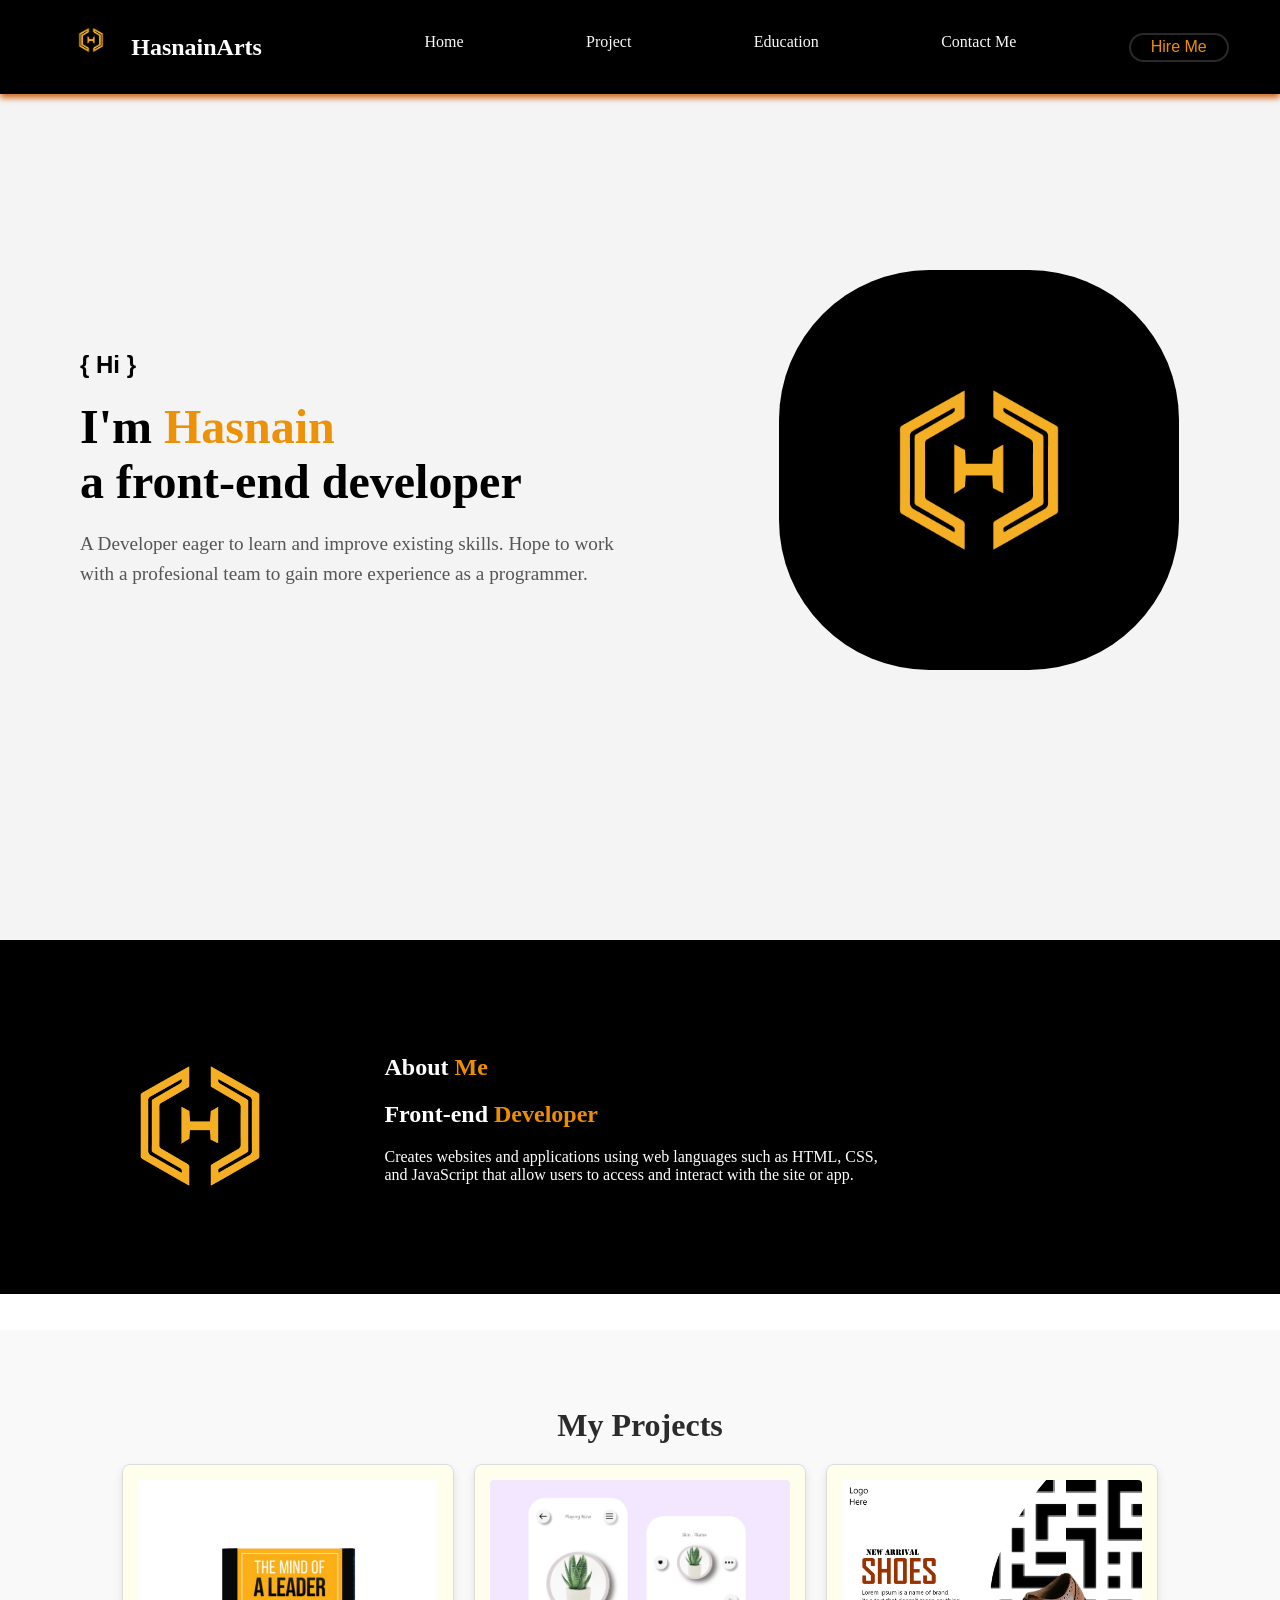
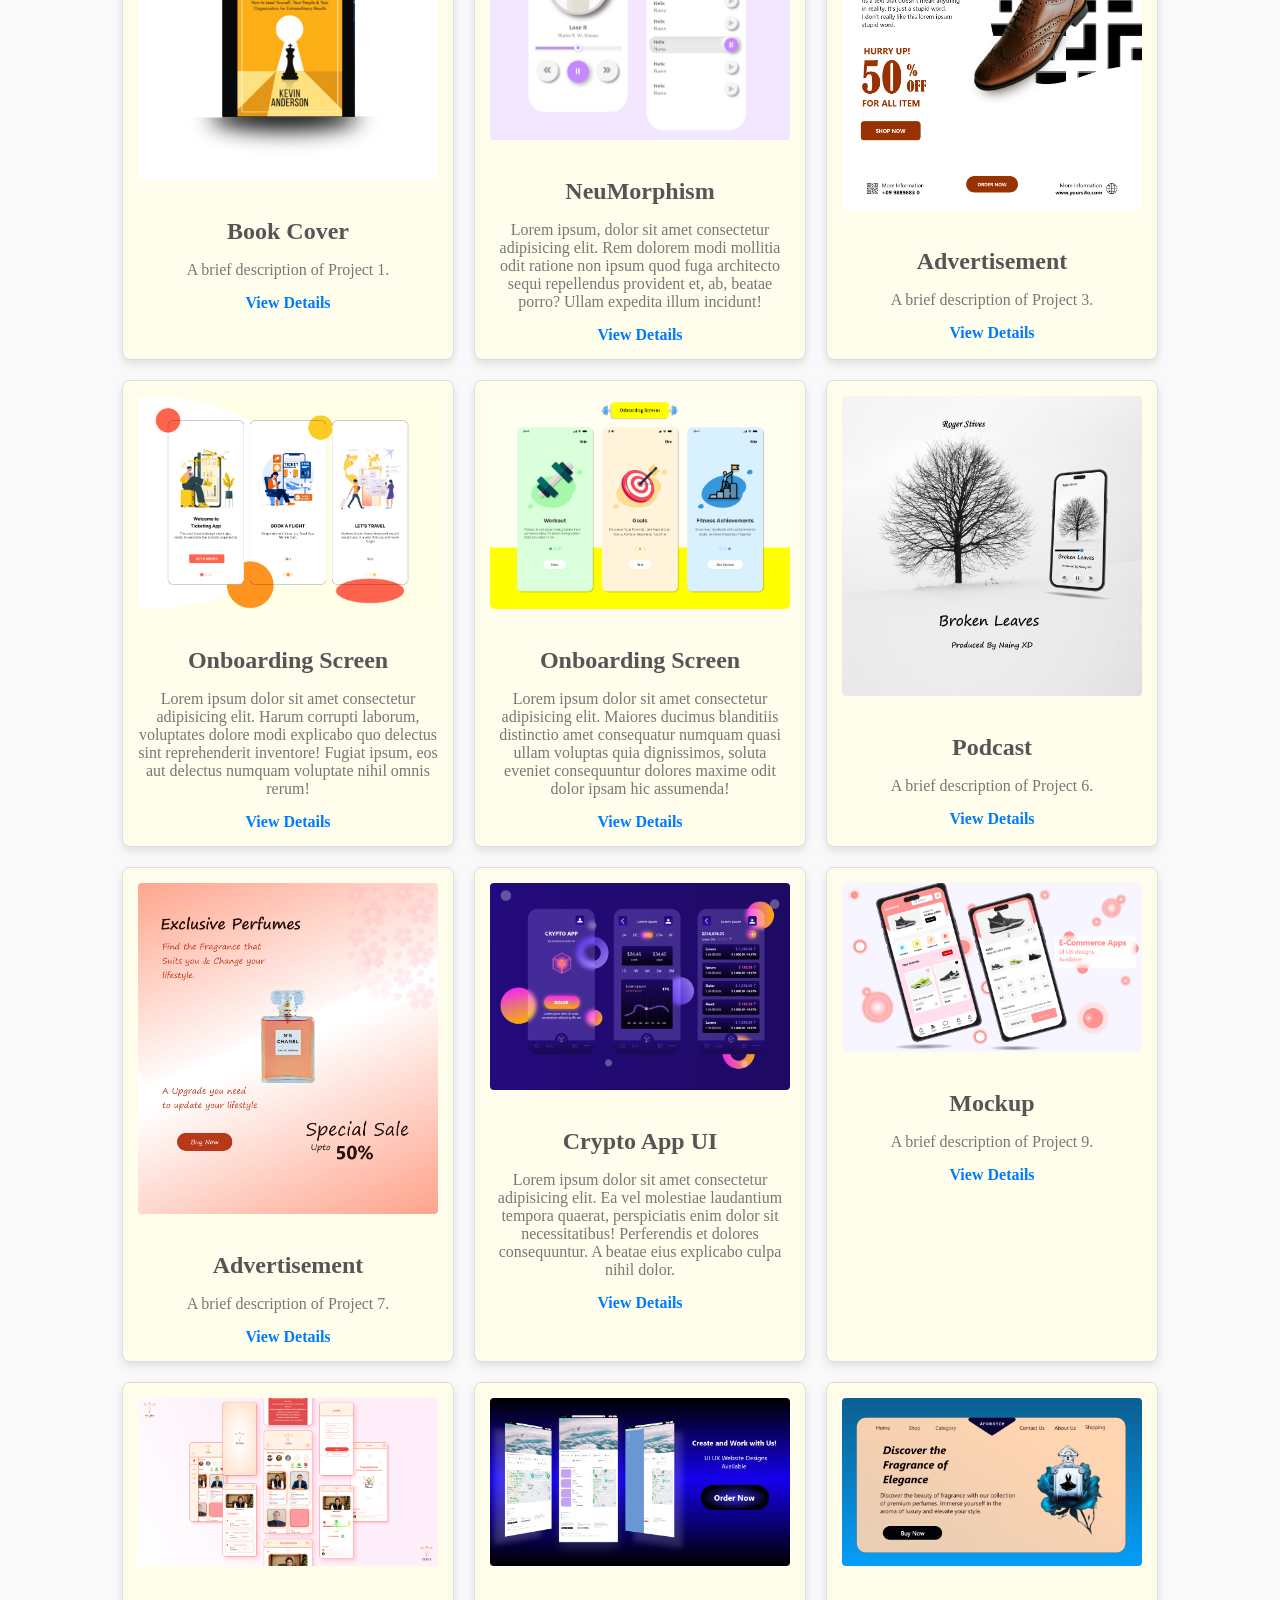
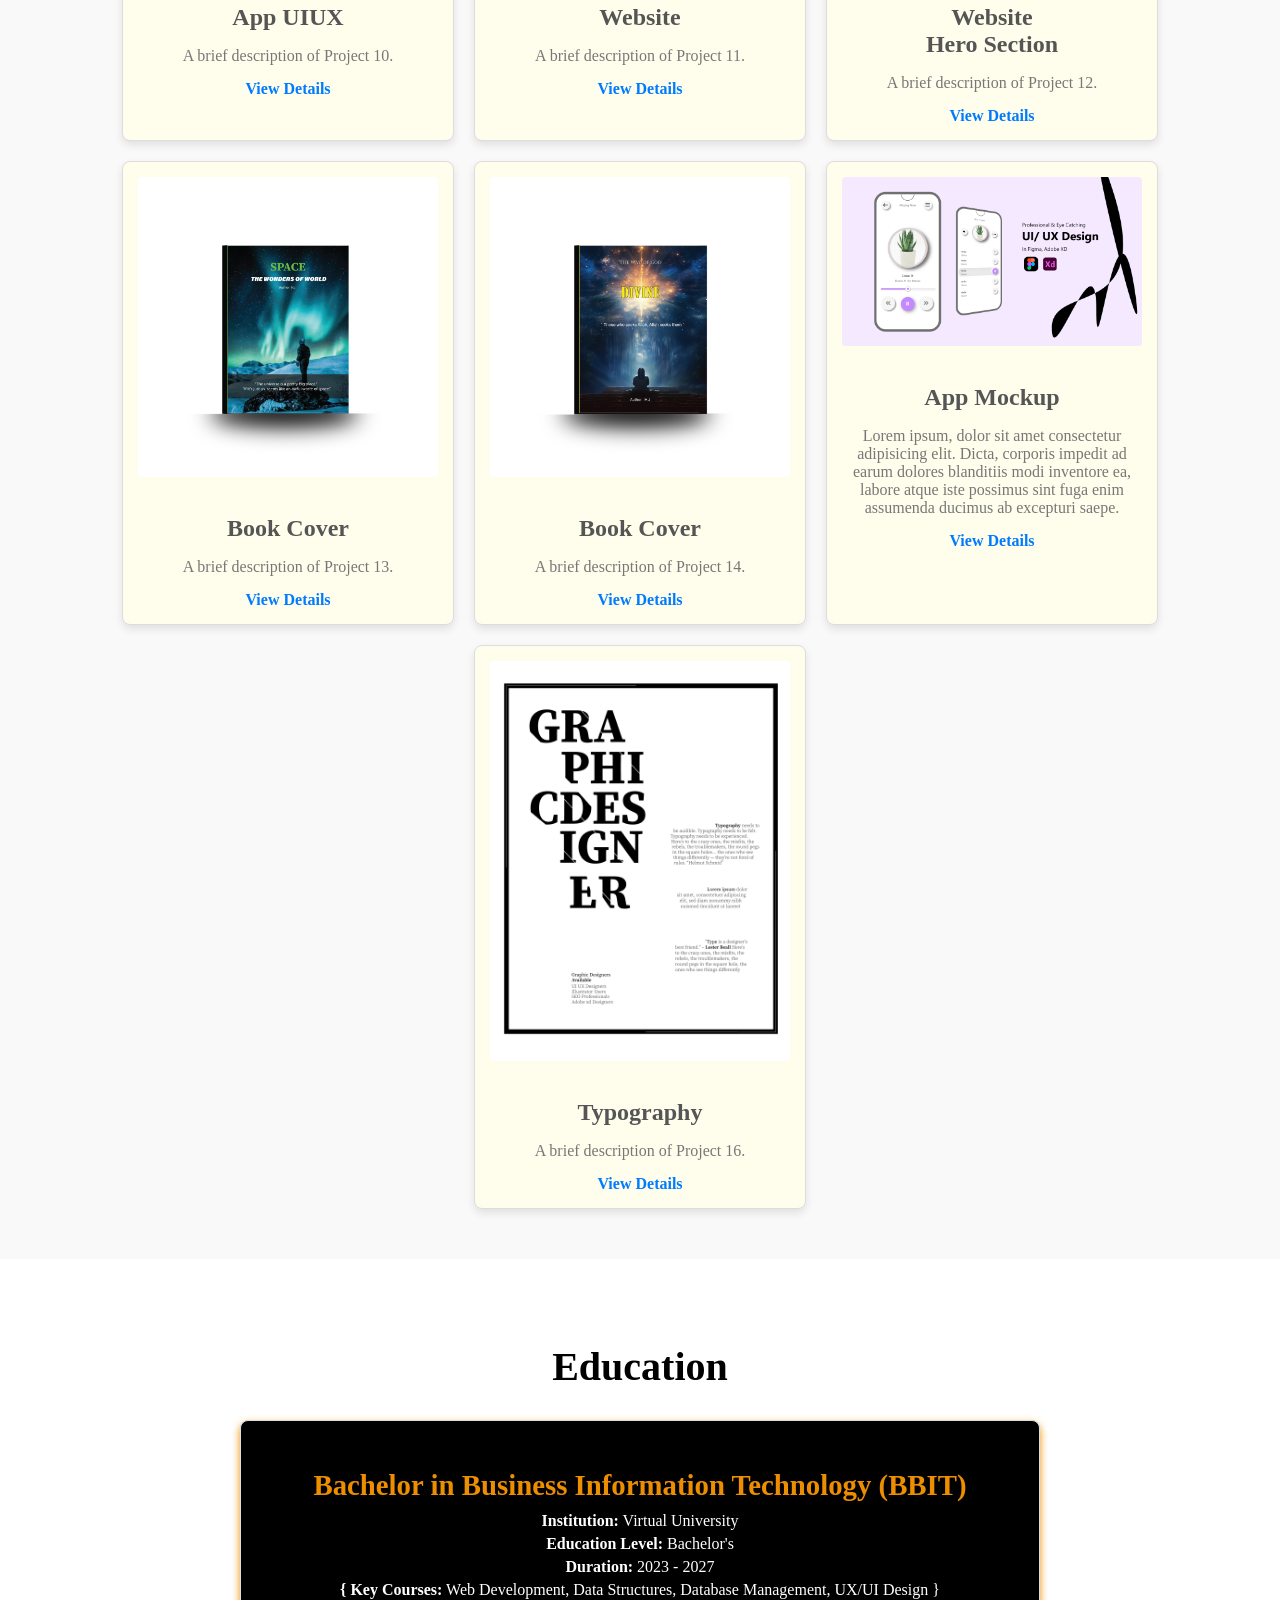
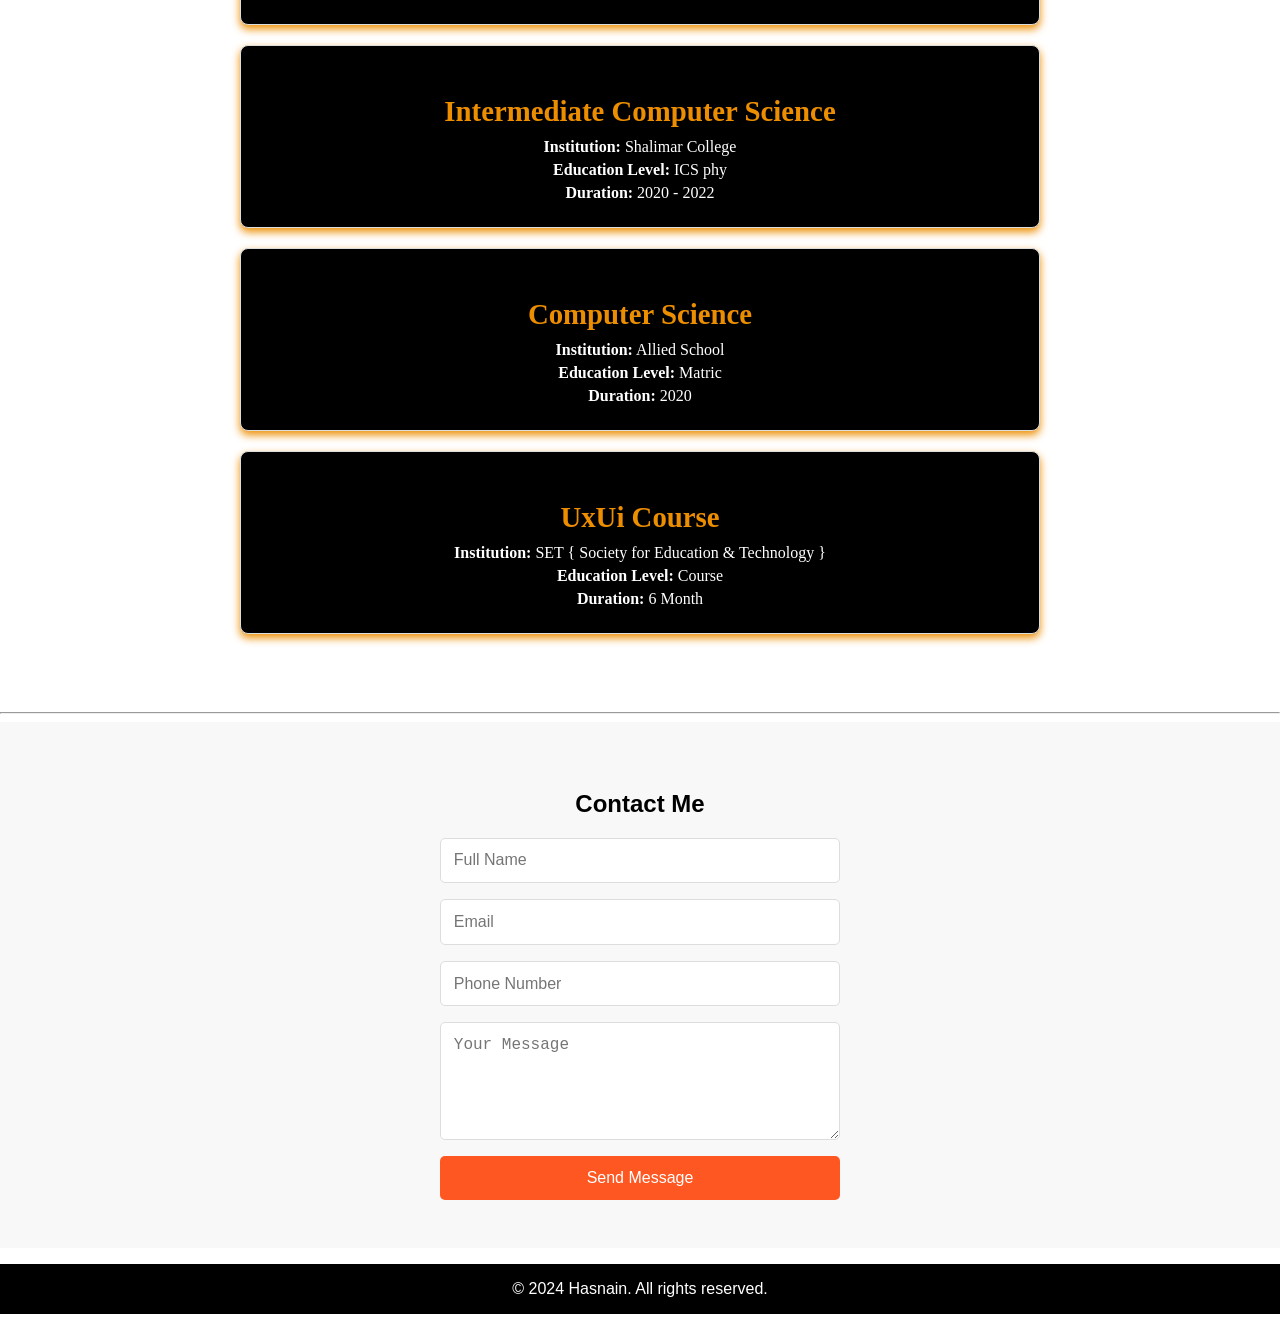
<file: index.html>
<!DOCTYPE html>
<html lang="en">
<head>
    <meta charset="UTF-8">
    <meta name="viewport" content="width=device-width, initial-scale=1.0">
    <title>CSS Level 1</title>
    <link rel="stylesheet" href="style.css">
    
</head>


<body>
    
  <nav class="navbar">
        
        <div style="display: flex; justify-content: center; align-items: center;">
            <a href="/practice.html" target="_main"> <img src="images/Hasnain-Arts-logo.png" alt="logo"
                    class="logo"></a>
            <h1 >HasnainArts </h1>
        </div>

        <a id="home" href="#hero" style="margin-left: 50px;">Home</a>
        <a id="projectso" href="#projects">Project</a>
        <a id="educationo" href="#education">Education</a>
        <a id="Contactme" href="#contact">Contact Me</a>
        <button id="navbutton">Hire Me</button>
    
  </nav>

  <section class="hero" id="hero">
    <!-- Left Side Text -->
    <div class="hero-text"> 
        <h2>{ Hi }</h2>
        <h1>I'm <span id="name">Hasnain</span><br> a front-end developer</h1>
        <p>A Developer eager to learn and improve existing skills. Hope to work with a profesional team to gain more experience as a programmer.</p>
    </div>

<!-- Right Side Image -->
    <div class="hero-image">
        <img src="images/Hasnain-Arts-logo.png" alt="Hero Image" height="50px" width="400px">
    </div>
</section>


<section class="section2">
 <br><br>
 <img src="images/Hasnain-Arts-logo.png" id="sectionimg">

 <div class="section2text">
  <h1>About <span id="Me">Me</span></h1>
  <h1>Front-end <span id="Developer">Developer</span></h1>
  <p>Creates websites and applications using web languages such as HTML, CSS, and JavaScript that allow users to access and interact with the site or app.</p>
  <br>
  
 </div>
 <br><br>

</section>

<!-- <section class="about">
    <h2>About Me</h2>
    <p>Frontend Developer with a passion for creating visually appealing and user-friendly websites.</p>
</section> -->

<br><br>
<section id="projects">
    <h2>My Projects</h2>
    <div class="project-container">
        <!-- Project 1 -->
        <div class="project-card">
            <img src="images/SPRK_default_preset_name_custom – 3.png" alt="Project 1">
            <h3>Book Cover</h3>
            <p>A brief description of Project 1.</p>
            <a href="https://example.com/project1" target="_blank">View Details</a>
        </div>
        <!-- Project 2 -->
        <div class="project-card">
            <img src="images/NeuMorphism.png" alt="Project 2">
            <h3>NeuMorphism</h3>
            <p>Lorem ipsum, dolor sit amet consectetur adipisicing elit. Rem dolorem modi mollitia odit ratione non ipsum quod fuga architecto sequi repellendus provident et, ab, beatae porro? Ullam expedita illum incidunt!</p>
            <a href="https://example.com/project2" target="_blank">View Details</a>
        </div>
        <!-- Project 3 -->
        <div class="project-card">
            <img src="images/Shoe Advertisement image.png" alt="Project 3">
            <h3>Advertisement</h3>
            <p>A brief description of Project 3.</p>
            <a href="https://example.com/project3" target="_blank">View Details</a>
        </div>
        <!-- Project 4 -->
<div class="project-card">
    <img src="images/Onboarding Screen (3).png" alt="Project 4">
    <h3>Onboarding Screen</h3>
    <p>Lorem ipsum dolor sit amet consectetur adipisicing elit. Harum corrupti laborum, voluptates dolore modi explicabo quo delectus sint reprehenderit inventore! Fugiat ipsum, eos aut delectus numquam voluptate nihil omnis rerum!</p>
    <a href="https://example.com/project4" target="_blank">View Details</a>
</div>
<!-- Project 5 -->
<div class="project-card">
    <img src="images/Onboarding Screen (2).png" alt="Project 5">
    <h3>Onboarding Screen</h3>
    <p>Lorem ipsum dolor sit amet consectetur adipisicing elit. Maiores ducimus blanditiis distinctio amet consequatur numquam quasi ullam voluptas quia dignissimos, soluta eveniet consequuntur dolores maxime odit dolor ipsam hic assumenda!</p>
    <a href="https://example.com/project5" target="_blank">View Details</a>
</div>
<!-- Project 6 -->
<div class="project-card">
    <img src="images/Tree Podcast.png" alt="Project 6">
    <h3>Podcast</h3>
    <p>A brief description of Project 6.</p>
    <a href="https://example.com/project6" target="_blank">View Details</a>
</div>
 <!-- Additional Projects (7-16) -->
 <div class="project-card hidden">
    <img src="images/Perfume Advertisement image.png" alt="Project 7">
    <h3>Advertisement</h3>
    <p>A brief description of Project 7.</p>
    <a href="https://example.com/project7" target="_blank">View Details</a>
</div>
<div class="project-card hidden">
    <img src="images/Crypto App.png" alt="Project 8">
    <h3>Crypto App UI</h3>
    <p>Lorem ipsum dolor sit amet consectetur adipisicing elit. Ea vel molestiae laudantium tempora quaerat, perspiciatis enim dolor sit necessitatibus! Perferendis et dolores consequuntur. A beatae eius explicabo culpa nihil dolor.</p>
    <a href="https://example.com/project8" target="_blank">View Details</a>
</div>
<div class="project-card hidden">
    <img src="images/Shoe Commerce Mockup.png" alt="Project 9">
    <h3>Mockup</h3>
    <p>A brief description of Project 9.</p>
    <a href="https://example.com/project9" target="_blank">View Details</a>
</div>
<div class="project-card hidden">
    <img src="images/Truth App Mockup.png" alt="Project 10">
    <h3>App UIUX</h3>
    <p>A brief description of Project 10.</p>
    <a href="https://example.com/project10" target="_blank">View Details</a>
</div>
<div class="project-card hidden">
    <img src="images/web mockup.png" alt="Project 11">
    <h3>Website</h3>
    <p>A brief description of Project 11.</p>
    <a href="https://example.com/project11" target="_blank">View Details</a>
</div>
<div class="project-card hidden">
    <img src="images/Web Perfume.png" alt="Project 12">
    <h3>Website<br>Hero Section</h3>
    <p>A brief description of Project 12.</p>
    <a href="https://example.com/project12" target="_blank">View Details</a>
</div>
<div class="project-card hidden">
    <img src="images/SPRK.png" alt="Project 13">
    <h3>Book Cover</h3>
    <p>A brief description of Project 13.</p>
    <a href="https://example.com/project13" target="_blank">View Details</a>
</div>
<div class="project-card hidden">
    <img src="images/SPRK_default_preset_name_custom – 2.png" alt="Project 14">
    <h3>Book Cover</h3>
    <p>A brief description of Project 14.</p>
    <a href="https://example.com/project14" target="_blank">View Details</a>
</div>
<div class="project-card hidden">
    <img src="images/App Mockup.png" alt="Project 15">
    <h3>App Mockup</h3>
    <p>Lorem ipsum, dolor sit amet consectetur adipisicing elit. Dicta, corporis impedit ad earum dolores blanditiis modi inventore ea, labore atque iste possimus sint fuga enim assumenda ducimus ab excepturi saepe.</p>
    <a href="https://example.com/project15" target="_blank">View Details</a>
</div>
<div class="project-card hidden">
    <img src="images/Typography-Hasnain.jpg" alt="Project 16">
    <h3>Typography</h3>
    <p>A brief description of Project 16.</p>
    <a href="https://example.com/project16" target="_blank">View Details</a>
</div>

    </div>
    
</section>

<section id="education">
    <div class="education-container">
        <h2>Education</h2>
        <div class="education-item">
            <h3>Bachelor in Business Information Technology (BBIT)</h3>
            <p><strong>Institution:</strong> Virtual University</p>
            <p><strong>Education Level:</strong> Bachelor's</p>
            <p><strong>Duration:</strong> 2023 - 2027</p>
            <p><strong>{ Key Courses:</strong> Web Development, Data Structures, Database Management, UX/UI Design }</p>
        </div>
        <div class="education-item">
            <h3>Intermediate Computer Science</h3>
            <p><strong>Institution:</strong> Shalimar College</p>
            <p><strong>Education Level:</strong> ICS phy</p>
            <p><strong>Duration:</strong> 2020 - 2022</p>
            
        </div>
        <div class="education-item">
            <h3>Computer Science</h3>
            <p><strong>Institution:</strong> Allied School</p>
            <p><strong>Education Level:</strong> Matric</p>
            <p><strong>Duration:</strong> 2020</p>
            
        </div>
        <div class="education-item">
            <h3>UxUi Course</h3>
            <p><strong>Institution:</strong> SET { Society for Education & Technology }</p>
            <p><strong>Education Level:</strong> Course</p>
            <p><strong>Duration:</strong> 6 Month</p>
            
        </div>
    </div>
</section>


<hr>
<section class="contact" id="contact">
    <h2>Contact Me</h2>
    <form>
        <input type="text" placeholder="Full Name" required>
        <input type="email" placeholder="Email" required>
        <input type="text" placeholder="Phone Number">
        <textarea placeholder="Your Message" rows="5"></textarea>
        <button type="submit">Send Message</button>
    </form>
</section>


<footer>
    
    <p>&copy; 2024 Hasnain. All rights reserved.</p>
    <div class="footer-container">
        <div class="social-icons">
            <a href="https://facebook.com" target="_blank" class="icon">
                <i class="fab fa-facebook-f"></i>
            </a>
            <a href="https://instagram.com" target="_blank" class="icon">
                <i class="fab fa-instagram"></i>
            </a>
            <a href="https://twitter.com" target="_blank" class="icon">
                <i class="fab fa-twitter"></i>
            </a>
        </div>
</footer>

</body>
</html>
</file>
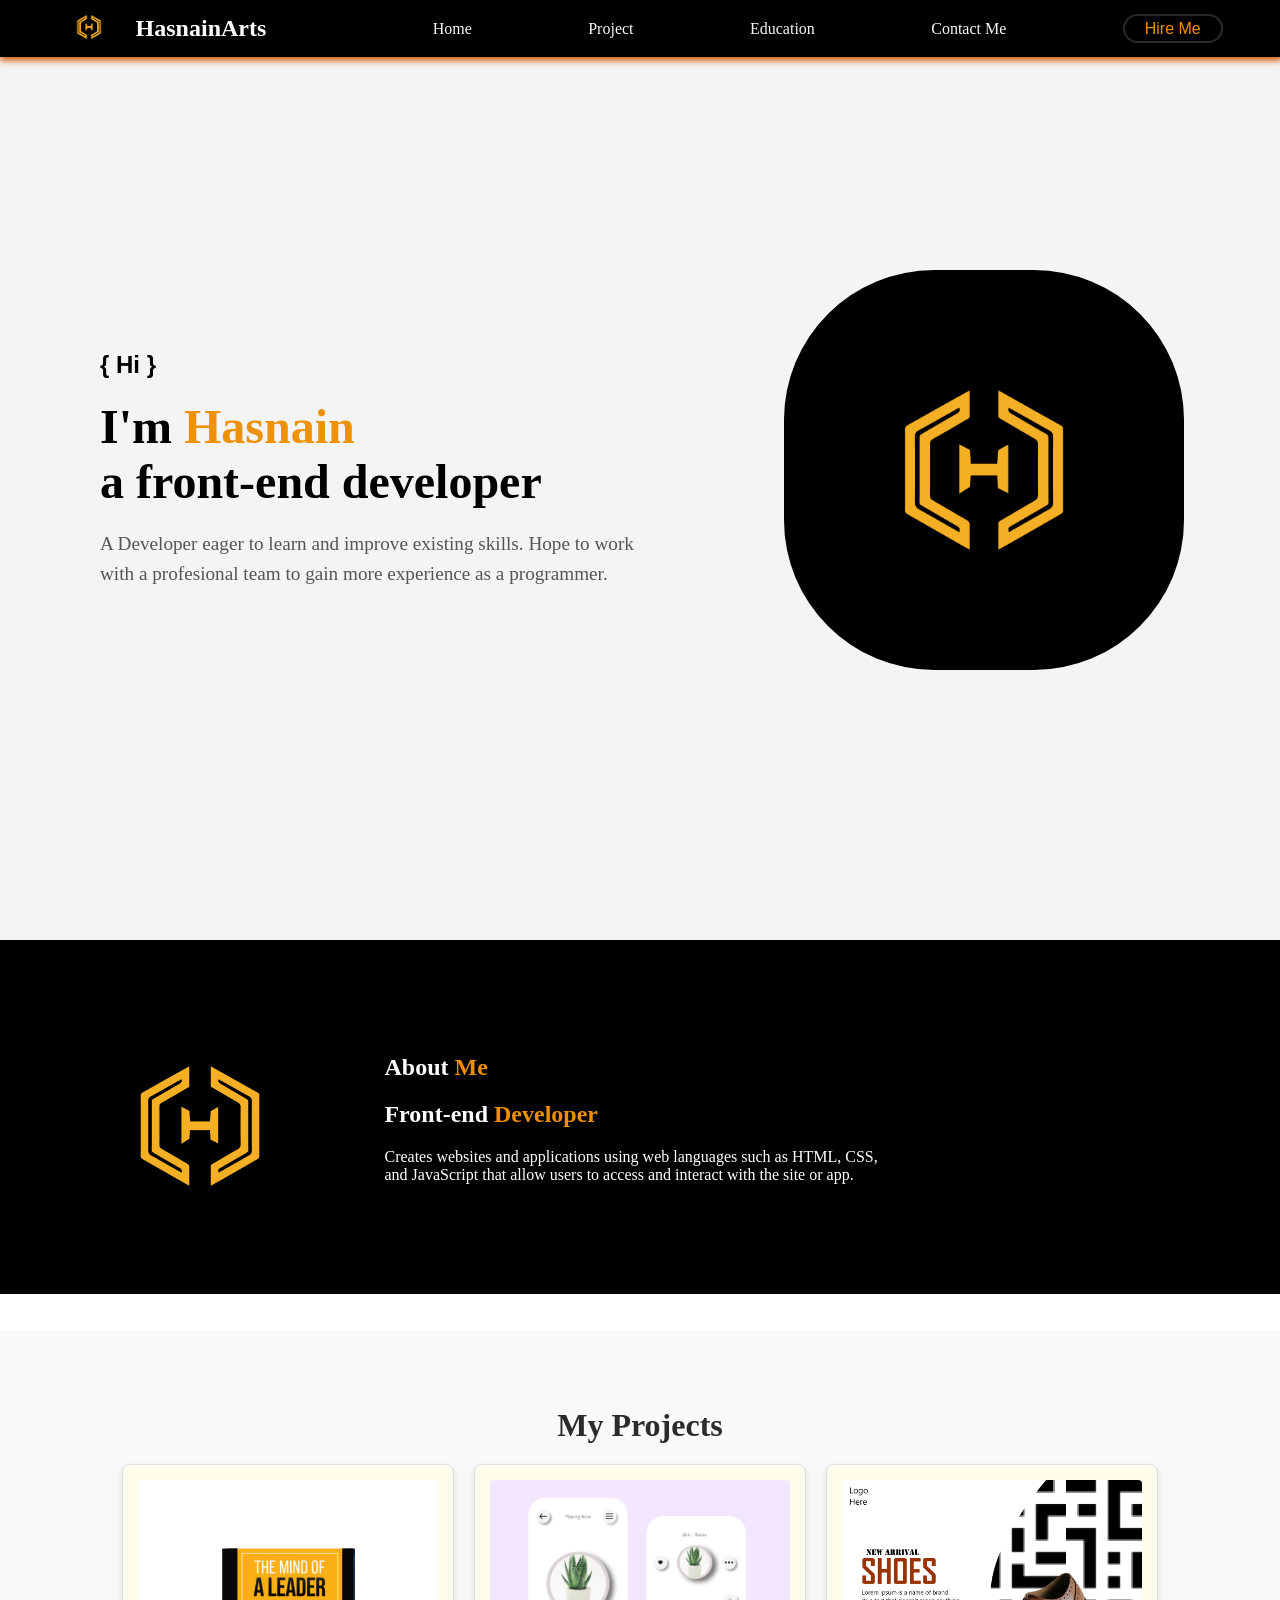
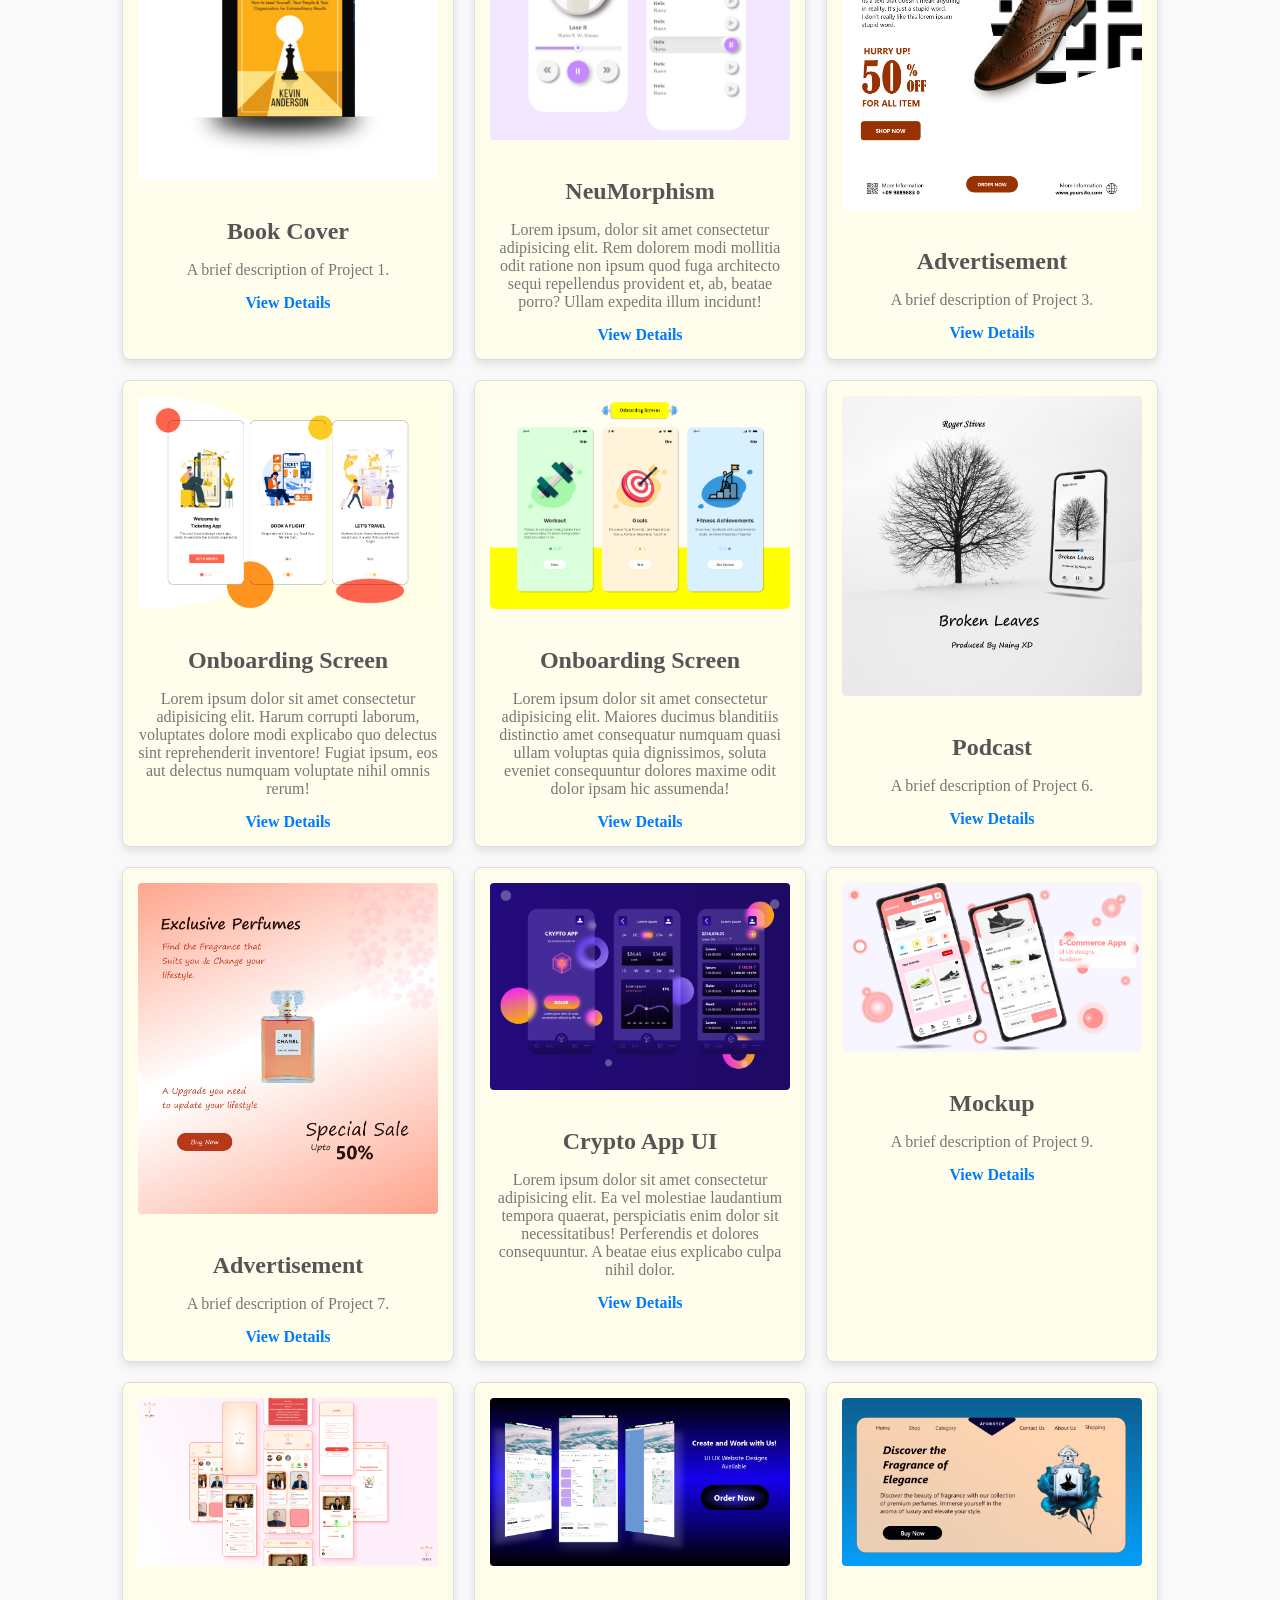
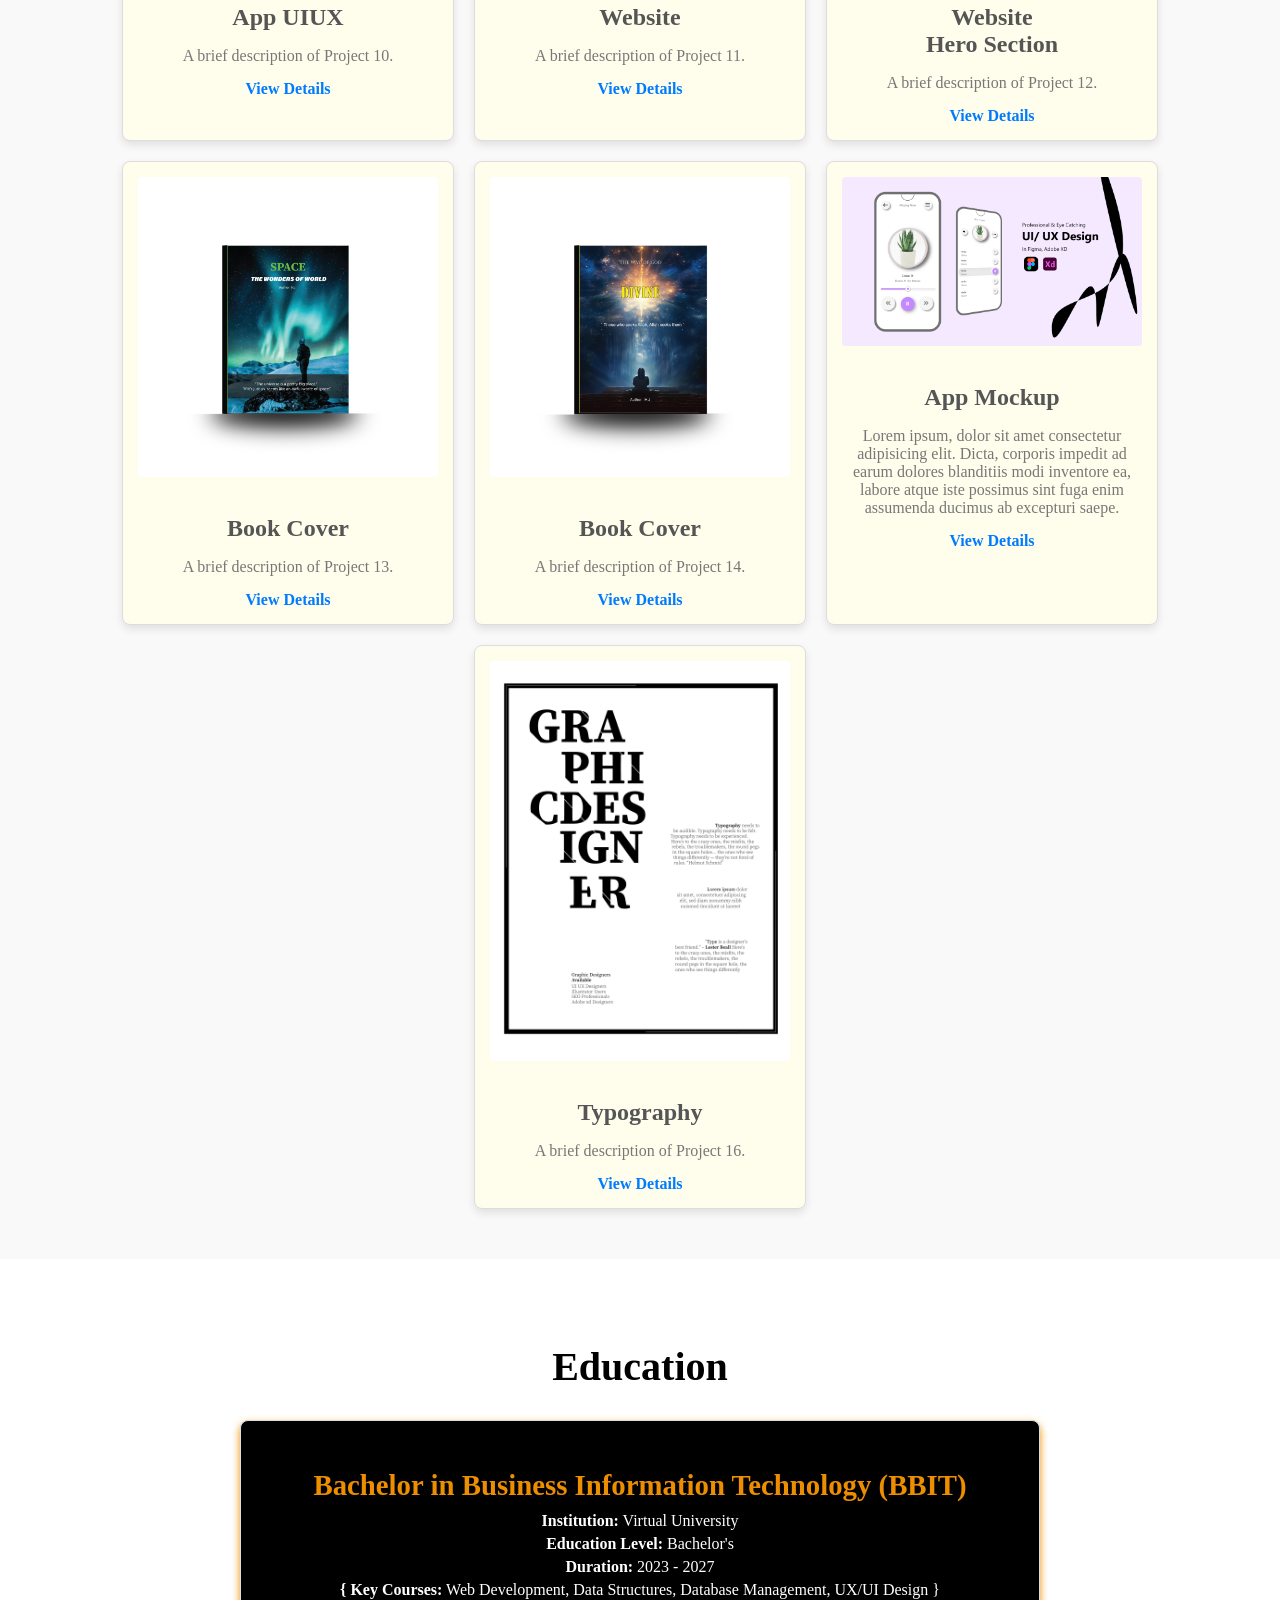
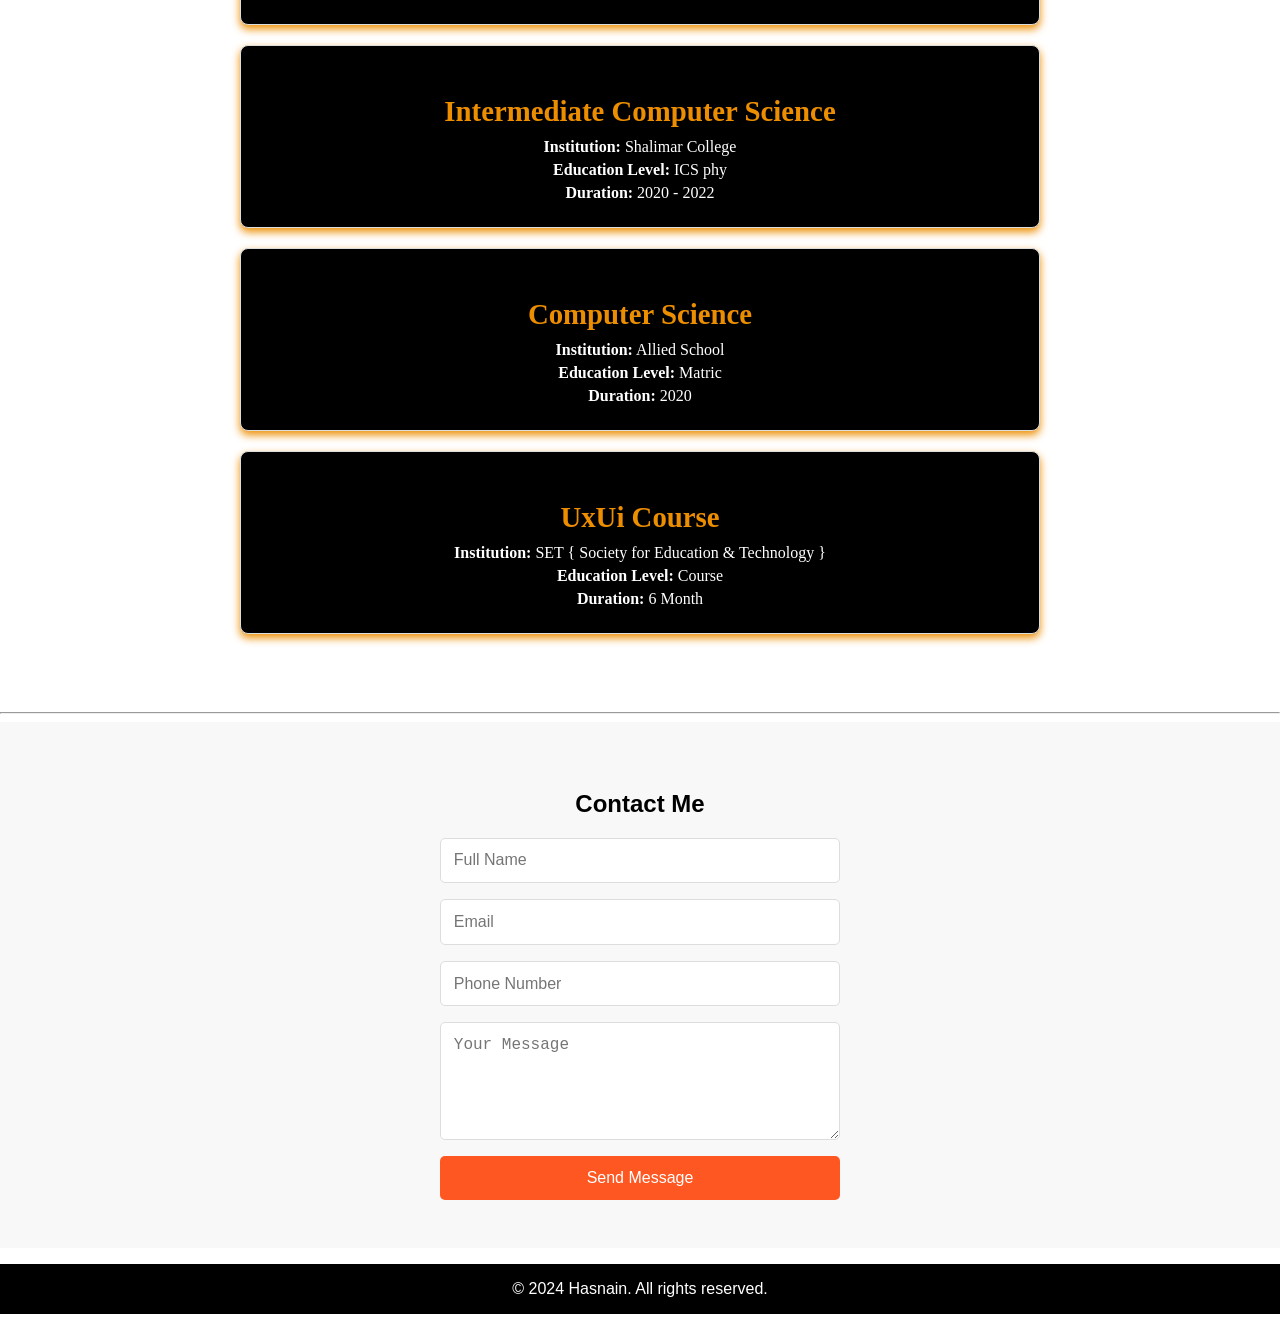
<file: WebPortfolioComplete_index.html>
<!DOCTYPE html>
<html lang="en">
<head>
    <meta charset="UTF-8">
    <meta name="viewport" content="width=device-width, initial-scale=1.0">
    <title>CSS Level 1</title>
    <link rel="stylesheet" href="WebPortfolioComplete_style.html.css">
    
</head>


<body>
    
  <nav class="navbar">
        
        <a href="/practice.html"target="_main"> <img src="/images/Hasnain-Arts-logo.png" alt="logo" class="logo"
        ></a>
        
        <h1 style="margin-left: -100px;">HasnainArts </h1>

        <a id="home" href="#hero" style="margin-left: 50px;">Home</a>
        <a id="projectso" href="#projects">Project</a>
        <a id="educationo" href="#education">Education</a>
        <a id="Contactme" href="#contact">Contact Me</a>
        <button id="navbutton">Hire Me</button>
    
  </nav>

  <section class="hero" id="hero">
    <!-- Left Side Text -->
    <div class="hero-text"> 
        <h2>{ Hi }</h2>
        <h1>I'm <span id="name">Hasnain</span><br> a front-end developer</h1>
        <p>A Developer eager to learn and improve existing skills. Hope to work with a profesional team to gain more experience as a programmer.</p>
    </div>

<!-- Right Side Image -->
    <div class="hero-image">
        <img src="/images/Hasnain-Arts-logo.png" alt="Hero Image" height="50px" width="400px">
    </div>
</section>


<section class="section2">
 <br><br>
 <img src="/images/Hasnain-Arts-logo.png" id="sectionimg">

 <div class="section2text">
  <h1>About <span id="Me">Me</span></h1>
  <h1>Front-end <span id="Developer">Developer</span></h1>
  <p>Creates websites and applications using web languages such as HTML, CSS, and JavaScript that allow users to access and interact with the site or app.</p>
  <br>
  
 </div>
 <br><br>

</section>

<!-- <section class="about">
    <h2>About Me</h2>
    <p>Frontend Developer with a passion for creating visually appealing and user-friendly websites.</p>
</section> -->

<br><br>
<section id="projects">
    <h2>My Projects</h2>
    <div class="project-container">
        <!-- Project 1 -->
        <div class="project-card">
            <img src="/images/SPRK_default_preset_name_custom – 3.png" alt="Project 1">
            <h3>Book Cover</h3>
            <p>A brief description of Project 1.</p>
            <a href="https://example.com/project1" target="_blank">View Details</a>
        </div>
        <!-- Project 2 -->
        <div class="project-card">
            <img src="/images/NeuMorphism.png" alt="Project 2">
            <h3>NeuMorphism</h3>
            <p>Lorem ipsum, dolor sit amet consectetur adipisicing elit. Rem dolorem modi mollitia odit ratione non ipsum quod fuga architecto sequi repellendus provident et, ab, beatae porro? Ullam expedita illum incidunt!</p>
            <a href="https://example.com/project2" target="_blank">View Details</a>
        </div>
        <!-- Project 3 -->
        <div class="project-card">
            <img src="/images/Shoe Advertisement image.png" alt="Project 3">
            <h3>Advertisement</h3>
            <p>A brief description of Project 3.</p>
            <a href="https://example.com/project3" target="_blank">View Details</a>
        </div>
        <!-- Project 4 -->
<div class="project-card">
    <img src="/images/Onboarding Screen (3).png" alt="Project 4">
    <h3>Onboarding Screen</h3>
    <p>Lorem ipsum dolor sit amet consectetur adipisicing elit. Harum corrupti laborum, voluptates dolore modi explicabo quo delectus sint reprehenderit inventore! Fugiat ipsum, eos aut delectus numquam voluptate nihil omnis rerum!</p>
    <a href="https://example.com/project4" target="_blank">View Details</a>
</div>
<!-- Project 5 -->
<div class="project-card">
    <img src="/images/Onboarding Screen (2).png" alt="Project 5">
    <h3>Onboarding Screen</h3>
    <p>Lorem ipsum dolor sit amet consectetur adipisicing elit. Maiores ducimus blanditiis distinctio amet consequatur numquam quasi ullam voluptas quia dignissimos, soluta eveniet consequuntur dolores maxime odit dolor ipsam hic assumenda!</p>
    <a href="https://example.com/project5" target="_blank">View Details</a>
</div>
<!-- Project 6 -->
<div class="project-card">
    <img src="/images/Tree Podcast.png" alt="Project 6">
    <h3>Podcast</h3>
    <p>A brief description of Project 6.</p>
    <a href="https://example.com/project6" target="_blank">View Details</a>
</div>
 <!-- Additional Projects (7-16) -->
 <div class="project-card hidden">
    <img src="/images/Perfume Advertisement image.png" alt="Project 7">
    <h3>Advertisement</h3>
    <p>A brief description of Project 7.</p>
    <a href="https://example.com/project7" target="_blank">View Details</a>
</div>
<div class="project-card hidden">
    <img src="/images/Crypto App.png" alt="Project 8">
    <h3>Crypto App UI</h3>
    <p>Lorem ipsum dolor sit amet consectetur adipisicing elit. Ea vel molestiae laudantium tempora quaerat, perspiciatis enim dolor sit necessitatibus! Perferendis et dolores consequuntur. A beatae eius explicabo culpa nihil dolor.</p>
    <a href="https://example.com/project8" target="_blank">View Details</a>
</div>
<div class="project-card hidden">
    <img src="/images/Shoe Commerce Mockup.png" alt="Project 9">
    <h3>Mockup</h3>
    <p>A brief description of Project 9.</p>
    <a href="https://example.com/project9" target="_blank">View Details</a>
</div>
<div class="project-card hidden">
    <img src="/images/Truth App Mockup.png" alt="Project 10">
    <h3>App UIUX</h3>
    <p>A brief description of Project 10.</p>
    <a href="https://example.com/project10" target="_blank">View Details</a>
</div>
<div class="project-card hidden">
    <img src="/images/web mockup.png" alt="Project 11">
    <h3>Website</h3>
    <p>A brief description of Project 11.</p>
    <a href="https://example.com/project11" target="_blank">View Details</a>
</div>
<div class="project-card hidden">
    <img src="/images/Web Perfume.png" alt="Project 12">
    <h3>Website<br>Hero Section</h3>
    <p>A brief description of Project 12.</p>
    <a href="https://example.com/project12" target="_blank">View Details</a>
</div>
<div class="project-card hidden">
    <img src="/images/SPRK.png" alt="Project 13">
    <h3>Book Cover</h3>
    <p>A brief description of Project 13.</p>
    <a href="https://example.com/project13" target="_blank">View Details</a>
</div>
<div class="project-card hidden">
    <img src="/images/SPRK_default_preset_name_custom – 2.png" alt="Project 14">
    <h3>Book Cover</h3>
    <p>A brief description of Project 14.</p>
    <a href="https://example.com/project14" target="_blank">View Details</a>
</div>
<div class="project-card hidden">
    <img src="/images/App Mockup.png" alt="Project 15">
    <h3>App Mockup</h3>
    <p>Lorem ipsum, dolor sit amet consectetur adipisicing elit. Dicta, corporis impedit ad earum dolores blanditiis modi inventore ea, labore atque iste possimus sint fuga enim assumenda ducimus ab excepturi saepe.</p>
    <a href="https://example.com/project15" target="_blank">View Details</a>
</div>
<div class="project-card hidden">
    <img src="/images/Typography-Hasnain.jpg" alt="Project 16">
    <h3>Typography</h3>
    <p>A brief description of Project 16.</p>
    <a href="https://example.com/project16" target="_blank">View Details</a>
</div>

    </div>
    
</section>

<section id="education">
    <div class="education-container">
        <h2>Education</h2>
        <div class="education-item">
            <h3>Bachelor in Business Information Technology (BBIT)</h3>
            <p><strong>Institution:</strong> Virtual University</p>
            <p><strong>Education Level:</strong> Bachelor's</p>
            <p><strong>Duration:</strong> 2023 - 2027</p>
            <p><strong>{ Key Courses:</strong> Web Development, Data Structures, Database Management, UX/UI Design }</p>
        </div>
        <div class="education-item">
            <h3>Intermediate Computer Science</h3>
            <p><strong>Institution:</strong> Shalimar College</p>
            <p><strong>Education Level:</strong> ICS phy</p>
            <p><strong>Duration:</strong> 2020 - 2022</p>
            
        </div>
        <div class="education-item">
            <h3>Computer Science</h3>
            <p><strong>Institution:</strong> Allied School</p>
            <p><strong>Education Level:</strong> Matric</p>
            <p><strong>Duration:</strong> 2020</p>
            
        </div>
        <div class="education-item">
            <h3>UxUi Course</h3>
            <p><strong>Institution:</strong> SET { Society for Education & Technology }</p>
            <p><strong>Education Level:</strong> Course</p>
            <p><strong>Duration:</strong> 6 Month</p>
            
        </div>
    </div>
</section>


<hr>
<section class="contact" id="contact">
    <h2>Contact Me</h2>
    <form>
        <input type="text" placeholder="Full Name" required>
        <input type="email" placeholder="Email" required>
        <input type="text" placeholder="Phone Number">
        <textarea placeholder="Your Message" rows="5"></textarea>
        <button type="submit">Send Message</button>
    </form>
</section>


<footer>
    
    <p>&copy; 2024 Hasnain. All rights reserved.</p>
    <div class="footer-container">
        <div class="social-icons">
            <a href="https://facebook.com" target="_blank" class="icon">
                <i class="fab fa-facebook-f"></i>
            </a>
            <a href="https://instagram.com" target="_blank" class="icon">
                <i class="fab fa-instagram"></i>
            </a>
            <a href="https://twitter.com" target="_blank" class="icon">
                <i class="fab fa-twitter"></i>
            </a>
        </div>
</footer>

</body>
</html>
</file>
<file: style.css>
.navbar {
    display: flex;
    align-items:center; /* Centers items vertically */
    justify-content:space-around; /* Spreads items evenly */
    padding: 0px;
    height: auto; /* Set height to ensure proper vertical alignment */
    position: fixed; /* Fixes the navbar at the top */
    top: 0;         /* Aligns it to the top of the page */
    width: 100%;    /* Makes the navbar span the full width */
    background-color: #000000; /* Background color of the navbar */
    color: white;   /* Text color */
    z-index: 1000;  /* Ensures the navbar is on top of other elements */
    box-shadow: 0 4px 6px chocolate;
    font-family: Cambria, Cochin, Georgia, Times, 'Times New Roman', serif;
    flex-wrap: wrap; /* Ensures the items wrap to the next line if needed */
}


/* For WebKit Browsers */
::-webkit-scrollbar {
  width: 12px; 
  height: 12px;
}

::-webkit-scrollbar-track {
  background: #f1f1f1; 
}

::-webkit-scrollbar-thumb {
  background-color: #888;
  border-radius: 10px; 
  border: 3px solid #f1f1f1; 
}

::-webkit-scrollbar-thumb:hover {
  background:#ec8e00; /* Color when hovered */
}

/* For Firefox */
* {
  scrollbar-color: #ec8e00 #f1f1f1;
  scrollbar-width: thin; 
}


/* Styling the logo */
.logo {
  border: 0dvipx solid #ec8e00f8; /* yellow border */
  border-radius: 5px; /* Optional rounded edges */
  width: 60px; /* Adjust size as needed */
  height: 60px;
}

nav a {
  color: #fffffff8;
  text-decoration: none;
  padding: 10px 10px 20px 10px;
  
}

#navbutton{
  width: 100px; /* Set a specific width */
  height: 29px;
  border-radius: 25px;
  font-size: medium;
  border:2px solid #2b2b2bf8;
  color: #ec8e00;
  background-color: #000000;
}


/* Optional: Add hover effect */
#navbutton:hover {
  background-color: #ec8e00; /* Change background color on hover */
  color: rgb(255, 255, 255); /* Change text color */
  border:2px solid #fffffff8;
  /* Change border color on hover */
   
} 

  nav a:hover {
    /* Change color on hover */
    color:#ec8e00;

  }

  nav a#projectso:hover::after{
    content: " { }";
    color: #ec8e00;
  }
  nav a#home:hover::after{
    content: " { }";
    color: #ec8e00;
  }
  nav a#educationo:hover::after{
    content: " { }";
    color: #ec8e00;
  }
  
  nav a#Contactme:hover::after{
    content: " { }";
    color: #ec8e00;
  }
  
  #name
  {
    color: #ec8e00f8;
  }

  body {
    margin: 0;
    font-family: Arial, sans-serif;
}

/* Hero Section Styles */
.hero {
    display: flex;
    align-items: center; /* Vertically centers content */
    justify-content: space-between; /* Spreads content evenly */
    padding: 20px 20px 20px 0px;
    height: 100vh; /* Full screen height */
    background-color: #f4f4f4; /* Light background color */
}

/* Left Text Section */
.hero-text {
    flex: 1; /* Takes up one part of the available space */
    padding: 20px;
    margin-right: 50px;
    margin-left: 50px;
    padding-left: 15px;
}
p {
  font-weight:300;
}
.hero-text h2{
  padding-left: 15px;
}

.hero-text h1 {
    font-size: 3rem;
    margin: 0 0 20px;
    padding-left: 15px;
    font-family: Cambria, Cochin, Georgia, Times, 'Times New Roman', serif;
}

.hero-text p {
    font-size: 1.2rem;
    line-height: 1.6;
    color: #555;
    padding-left: 15px;
    font-family:Cambria, Cochin, Georgia, Times, 'Times New Roman', serif;
}

/* Right Image Section */
.hero-image {
    flex: 1; /* Takes up one part of the available space */
    display: flex;
    justify-content: center;
    align-items: center;
}

.hero-image img {
    max-width: 100%;
    height: auto; /* Maintains aspect ratio */
    border-radius: 150px; /* Optional rounded edges */
    
}


.section2-img{
    width: 50px; /* Ensures images don't exceed their container's width */
    height: 10px; /* Maintains the aspect ratio */
    display: block; /* Removes any unwanted gaps (inline spacing) */

}

#Me{
  color: #ec8e00;
  
}

#Developer{
  color: #ec8e00;
}


#sectionimg{ 
  height: 60px;
  /* background-color: #f3a600; */
  
  max-width: 1000px; /* Sets a maximum width for the image */
  height: 300px; /* Maintains the aspect ratio */
  display: inline-block; /* Aligns the image properly with text */
  vertical-align:middle; /* Ensures it aligns vertically with text */
  border-radius: 120px;
  padding-left: 50px;
  

}

.section2text{
  color: #ffffff;
  max-width: 500px; /* Sets a maximum width for the image */
  height: auto; /* Maintains the aspect ratio */
  display: inline-block; /* Aligns the image properly with text */
  vertical-align: middle; /* Ensures it aligns vertically with text */
  padding-left: 30px;
  font-family: Cambria, Cochin, Georgia, Times, 'Times New Roman', serif;


}

.section2text p{
  font-family: Cambria, Cochin, Georgia, Times, 'Times New Roman', serif;
}

.section2{
  background-color: #000000;
}


.about {
  padding: 20px ;
  text-align: center;
  background-color: #000000;
  color: #fff;
}

.about h2 {
  color:#ec8e00;
}

.contact {
  padding: 3rem 2rem;
  background-color: #f8f8f8;
  text-align: center;
}

.contact form {
  display: flex;
  flex-direction: column;
  gap: 1rem;
  max-width: 400px;
  margin: 0 auto;
}

.contact form input,
.contact form textarea,
.contact form button {
  padding: 0.8rem;
  border: 1px solid #ddd;
  border-radius: 5px;
  font-size: 1rem;
}

.contact form button {
  background-color: #ff5722;
  color: #fff;
  border: none;
}

footer p{
  text-align: center;
  padding: 1rem;
  background-color:black;
  color: #fff;
}

html {
  scroll-behavior: smooth;
}

/* General Section Styling */
#projects {
  padding: 50px 20px;
  background-color: #f9f9f9;
  text-align: center;
}

#projects h2 {
  font-size: 2rem;
  margin-bottom: 20px;
  color: #2b2b2b;
  font-family: Cambria, Cochin, Georgia, Times, 'Times New Roman', serif;

}

/* Container for Project Cards */
.project-container {
  display: flex;
  flex-wrap: wrap;
  justify-content: center;
  gap: 20px;
  font-family: Cambria, Cochin, Georgia, Times, 'Times New Roman', serif;
}

/* Individual Project Card Styling */
.project-card {
  background-color: #fffeec;
  border: 1px solid #ddd;
  border-radius: 8px;
  width: 300px;
  padding: 15px;
  text-align: center;
  box-shadow: 0 4px 8px rgba(0, 0, 0, 0.1);
  transition: transform 0.2s ease, box-shadow 0.2s ease;
}

.project-card img {
  max-width: 100%;
  border-radius: 4px;
  margin-bottom: 10px;
}

.project-card h3 {
  font-size: 1.5rem;
  color: #555;
  margin-bottom: 10px;
}

.project-card p {
  font-size: 1rem;
  color: #777;
  margin-bottom: 15px;
}

.project-card a {
  text-decoration: none;
  color: #007bff;
  font-weight: bold;
}

.project-card:hover {
  transform: translateY(-5px);
  box-shadow: 0 8px 16px rgba(0, 0, 0, 0.2);
}
.project-container {
  display: flex;
  flex-wrap: wrap; /* Ensures the cards wrap to the next row if needed */
  justify-content: center;
  gap: 20px; /* Space between cards */
}

#education {
  background-color: #ffffff;
  padding: 50px 20px;
  text-align: center;
  font-family: Cambria, Cochin, Georgia, Times, 'Times New Roman', serif;
}

.education-container {
  max-width: 800px;
  margin: 0 auto;
}

.education-container h2 {
  font-size: 2.5rem;
  color: #000000;
  margin-bottom: 30px;
}

.education-item {
  background-color: #000000;
  border: 1px solid #ddd;
  border-radius: 8px;
  padding: 20px;
  margin-bottom: 20px;
  box-shadow: 0 4px 8px #ec8e00;
}

.education-item h3 {
  font-size: 1.8rem;
  color: #ec8e00;
  margin-bottom: 10px;
}

.education-item p {
  margin: 5px 0;
  color: #ffffff;
}

.education-item strong {
  color:#ffffff;
}
</file>
<file: WebPortfolioComplete_style.html.css>
.navbar {
  display: flex;
  align-items:center; /* Centers items vertically */
  justify-content:space-around; /* Centers items horizontally */
  padding: 1px;
  height: 55px; /* Set height to ensure proper vertical alignment */
  position: fixed; /* Fixes the navbar at the top */
    top: 0;         /* Aligns it to the top of the page */
    width: 100%;    /* Makes the navbar span the full width */
    background-color: #000000; /* Background color of the navbar */
    color: white;   /* Text color */
    z-index: 1000;  /* Ensures the navbar is on top of other elements */
    box-shadow: 0 4px 6px chocolate;
    font-family: Cambria, Cochin, Georgia, Times, 'Times New Roman', serif;
    
}


/* For WebKit Browsers (Chrome, Safari, Edge) */
::-webkit-scrollbar {
  width: 12px; /* Width of the scrollbar */
  height: 12px; /* Height for horizontal scrollbar */
}

::-webkit-scrollbar-track {
  background: #f1f1f1; /* Track color */
}

::-webkit-scrollbar-thumb {
  background-color: #888; /* Thumb color */
  border-radius: 10px; /* Rounded edges */
  border: 3px solid #f1f1f1; /* Adds space around thumb */
}

::-webkit-scrollbar-thumb:hover {
  background:#ec8e00; /* Color when hovered */
}

/* For Firefox */
* {
  scrollbar-color: #ec8e00 #f1f1f1; /* Thumb color | Track color */
  scrollbar-width: thin; /* Options: auto, thin, none */
}


/* Styling the logo */
.logo {
  border: 0dvipx solid #ec8e00f8; /* yellow border */
  border-radius: 5px; /* Optional rounded edges */
  width: 60px; /* Adjust size as needed */
  height: 60px;
}

nav a {
  color: #fffffff8;
  text-decoration: none;
  position: relative; /* Ensure pseudo-elements align properly */
  
}

#navbutton{
  width: 100px; /* Set a specific width */
  height: 29px;
  border-radius: 25px;
  font-size: medium;
  border:2px solid #2b2b2bf8;
  color: #ec8e00;
  background-color: #000000;
}


/* Optional: Add hover effect */
#navbutton:hover {
  background-color: #ec8e00; /* Change background color on hover */
  color: rgb(255, 255, 255); /* Change text color */
  border:2px solid #fffffff8;
  /* Change border color on hover */
   
} 

  nav a:hover {
    /* Change color on hover */
    color:#ec8e00;

  }

  nav a#projectso:hover::after{
    content: " { }";
    color: #ec8e00;
  }
  nav a#home:hover::after{
    content: " { }";
    color: #ec8e00;
  }
  nav a#educationo:hover::after{
    content: " { }";
    color: #ec8e00;
  }
  
  nav a#Contactme:hover::after{
    content: " { }";
    color: #ec8e00;
  }
  
  #name
  {
    color: #ec8e00f8;
  }

  body {
    margin: 0;
    font-family: Arial, sans-serif;
}

/* Hero Section Styles */
.hero {
    display: flex;
    align-items: center; /* Vertically centers content */
    justify-content: space-between; /* Spreads content evenly */
    padding: 20px;
    height: 100vh; /* Full screen height */
    background-color: #f4f4f4; /* Light background color */
}

/* Left Text Section */
.hero-text {
    flex: 1; /* Takes up one part of the available space */
    padding: 20px;
    margin-right: 50px;
    margin-left: 50px;
    padding-left: 15px;
}
p {
  font-weight:300;
}
.hero-text h2{
  padding-left: 15px;
}

.hero-text h1 {
    font-size: 3rem;
    margin: 0 0 20px;
    padding-left: 15px;
    font-family: Cambria, Cochin, Georgia, Times, 'Times New Roman', serif;
}

.hero-text p {
    font-size: 1.2rem;
    line-height: 1.6;
    color: #555;
    padding-left: 15px;
    font-family:Cambria, Cochin, Georgia, Times, 'Times New Roman', serif;
}

/* Right Image Section */
.hero-image {
    flex: 1; /* Takes up one part of the available space */
    display: flex;
    justify-content: center;
    align-items: center;
}

.hero-image img {
    max-width: 100%;
    height: auto; /* Maintains aspect ratio */
    border-radius: 150px; /* Optional rounded edges */
    
}


.section2-img{
    width: 50px; /* Ensures images don't exceed their container's width */
    height: 10px; /* Maintains the aspect ratio */
    display: block; /* Removes any unwanted gaps (inline spacing) */

}

#Me{
  color: #ec8e00;
  
}

#Developer{
  color: #ec8e00;
}


#sectionimg{ 
  height: 60px;
  /* background-color: #f3a600; */
  
  max-width: 1000px; /* Sets a maximum width for the image */
  height: 300px; /* Maintains the aspect ratio */
  display: inline-block; /* Aligns the image properly with text */
  vertical-align:middle; /* Ensures it aligns vertically with text */
  border-radius: 120px;
  padding-left: 50px;
  

}

.section2text{
  color: #ffffff;
  max-width: 500px; /* Sets a maximum width for the image */
  height: auto; /* Maintains the aspect ratio */
  display: inline-block; /* Aligns the image properly with text */
  vertical-align: middle; /* Ensures it aligns vertically with text */
  padding-left: 30px;
  font-family: Cambria, Cochin, Georgia, Times, 'Times New Roman', serif;


}

.section2text p{
  font-family: Cambria, Cochin, Georgia, Times, 'Times New Roman', serif;
}

.section2{
  background-color: #000000;
}


.about {
  padding: 20px ;
  text-align: center;
  background-color: #000000;
  color: #fff;
}

.about h2 {
  color:#ec8e00;
}

.contact {
  padding: 3rem 2rem;
  background-color: #f8f8f8;
  text-align: center;
}

.contact form {
  display: flex;
  flex-direction: column;
  gap: 1rem;
  max-width: 400px;
  margin: 0 auto;
}

.contact form input,
.contact form textarea,
.contact form button {
  padding: 0.8rem;
  border: 1px solid #ddd;
  border-radius: 5px;
  font-size: 1rem;
}

.contact form button {
  background-color: #ff5722;
  color: #fff;
  border: none;
}

footer p{
  text-align: center;
  padding: 1rem;
  background-color:black;
  color: #fff;
}

html {
  scroll-behavior: smooth;
}

/* General Section Styling */
#projects {
  padding: 50px 20px;
  background-color: #f9f9f9;
  text-align: center;
}

#projects h2 {
  font-size: 2rem;
  margin-bottom: 20px;
  color: #2b2b2b;
  font-family: Cambria, Cochin, Georgia, Times, 'Times New Roman', serif;

}

/* Container for Project Cards */
.project-container {
  display: flex;
  flex-wrap: wrap;
  justify-content: center;
  gap: 20px;
  font-family: Cambria, Cochin, Georgia, Times, 'Times New Roman', serif;
}

/* Individual Project Card Styling */
.project-card {
  background-color: #fffeec;
  border: 1px solid #ddd;
  border-radius: 8px;
  width: 300px;
  padding: 15px;
  text-align: center;
  box-shadow: 0 4px 8px rgba(0, 0, 0, 0.1);
  transition: transform 0.2s ease, box-shadow 0.2s ease;
}

.project-card img {
  max-width: 100%;
  border-radius: 4px;
  margin-bottom: 10px;
}

.project-card h3 {
  font-size: 1.5rem;
  color: #555;
  margin-bottom: 10px;
}

.project-card p {
  font-size: 1rem;
  color: #777;
  margin-bottom: 15px;
}

.project-card a {
  text-decoration: none;
  color: #007bff;
  font-weight: bold;
}

.project-card:hover {
  transform: translateY(-5px);
  box-shadow: 0 8px 16px rgba(0, 0, 0, 0.2);
}
.project-container {
  display: flex;
  flex-wrap: wrap; /* Ensures the cards wrap to the next row if needed */
  justify-content: center;
  gap: 20px; /* Space between cards */
}

#education {
  background-color: #ffffff;
  padding: 50px 20px;
  text-align: center;
  font-family: Cambria, Cochin, Georgia, Times, 'Times New Roman', serif;
}

.education-container {
  max-width: 800px;
  margin: 0 auto;
}

.education-container h2 {
  font-size: 2.5rem;
  color: #000000;
  margin-bottom: 30px;
}

.education-item {
  background-color: #000000;
  border: 1px solid #ddd;
  border-radius: 8px;
  padding: 20px;
  margin-bottom: 20px;
  box-shadow: 0 4px 8px #ec8e00;
}

.education-item h3 {
  font-size: 1.8rem;
  color: #ec8e00;
  margin-bottom: 10px;
}

.education-item p {
  margin: 5px 0;
  color: #ffffff;
}

.education-item strong {
  color:#ffffff;
}
</file>
